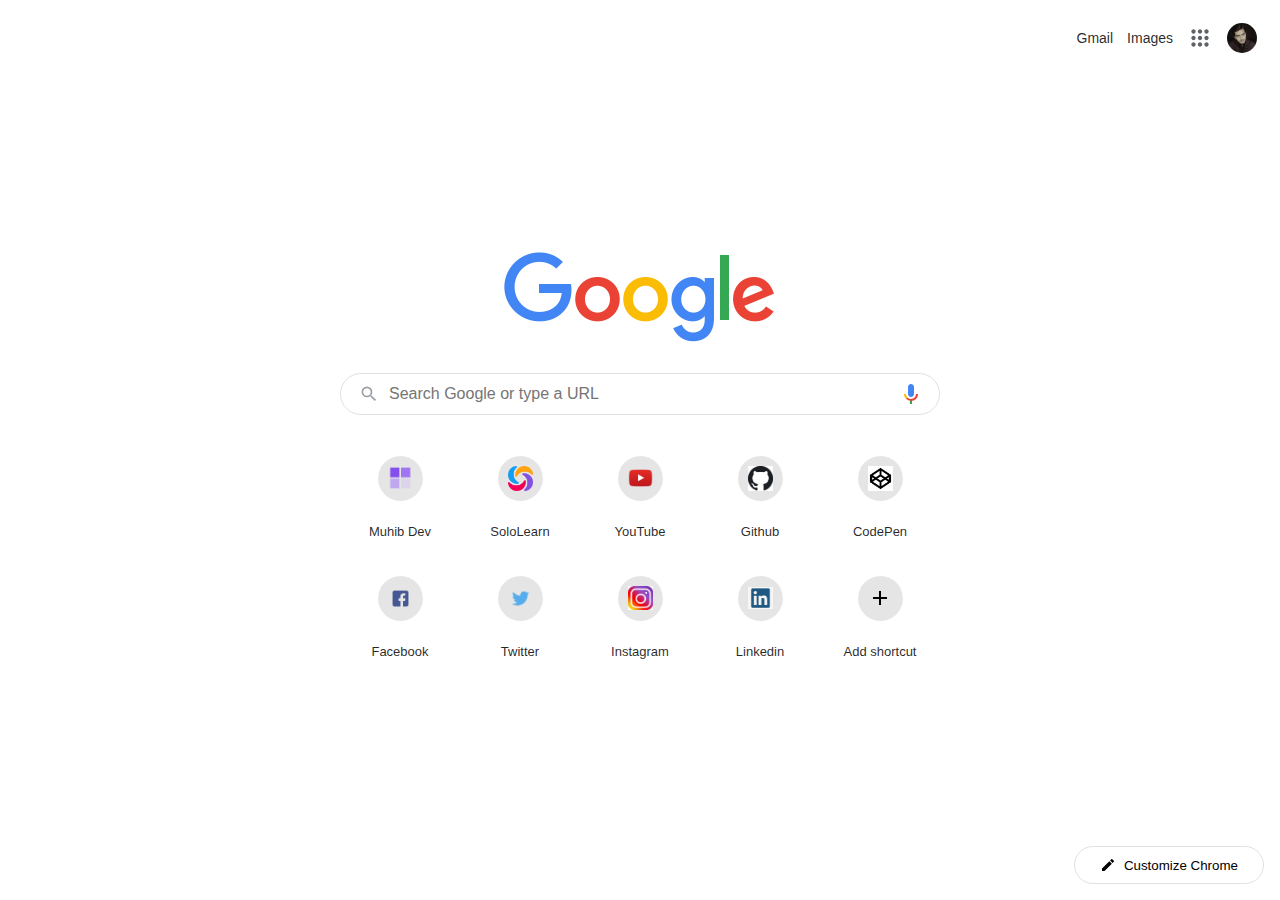
<file: index.html>
<!DOCTYPE html>
<html lang="en">

<head>
  <meta charset="UTF-8">
  <meta http-equiv="X-UA-Compatible" content="IE=edge">
  <meta name="viewport" content="width=device-width, initial-scale=1.0">
  <title>Google</title>
  <link rel="stylesheet" href="style.css">
</head>

<body>
  <main class="container">

    <section class="top">
      <a href="https://mail.google.com/">Gmail</a>
      <a href="https://www.google.com.pk/">Images</a>
      <a href="#" class="grid-icon"><img src="./assets/grid-icon.svg" alt="more icpns"></a>
      <a href="#"><img class="profile" src="./assets/profile.jpg" alt="muhib"></a>
    </section>

    <section class="center">

      <div class="logo"><img src="./assets/logo.png" alt=""></div>

      <form class="search__form">
        <img class="search__icon" src="./assets/search-icon.svg" alt="">
        <input type="text" id="search" placeholder="Search Google or type a URL">
        <img class="cross__icon" src="./assets/cross-icon.svg" alt="">
        <img class="mic__icon" src="./assets/search-mic.svg" alt="">
      </form>

      <div class="suggestion-logo-grid">
        <a href="https://mmuhib.com/">
          <img class="setting-icon" src="./assets/more-icon.svg" alt="">
          <div class="img__container">
            <img src="./assets/suggestion/mmuhib.webp" alt="">
          </div>
          <p>Muhib Dev</p>
        </a>
        <a href="https://www.sololearn.com/profile/19013963">
          <img class="setting-icon" src="./assets/more-icon.svg" alt="">
          <div class="img__container">
            <img src="./assets/suggestion/soloLearn.ico" alt="">
          </div>
          <p>SoloLearn</p>
        </a>
        <a href="https://www.youtube.com/channel/UCAzV2YpdctLQDWPcQAsd1RA">
          <img class="setting-icon" src="./assets/more-icon.svg" alt="">
          <div class="img__container">
            <img src="./assets/suggestion/youtube.png" alt="">
          </div>
          <p>YouTube</p>
        </a>
        <a href="https://github.com/muhibdev">
          <img class="setting-icon" src="./assets/more-icon.svg" alt="">
          <div class="img__container">
            <img src="./assets/suggestion/gitHub.png" alt="">
          </div>
          <p>Github</p>
        </a>
        <a href="https://codepen.io/muhibdev">
          <img class="setting-icon" src="./assets/more-icon.svg" alt="">
          <div class="img__container">
            <img src="./assets/suggestion/codepen.png" alt="">
          </div>
          <p>CodePen</p>
        </a>
        <a href="https://www.facebook.com/mmuhibdev">
          <img class="setting-icon" src="./assets/more-icon.svg" alt="">
          <div class="img__container">
            <img src="./assets/suggestion/facebook.png" alt="">
          </div>
          <p>Facebook</p>
        </a>
        <a href="https://twitter.com/muhibdev">
          <img class="setting-icon" src="./assets/more-icon.svg" alt="">
          <div class="img__container">
            <img src="./assets/suggestion/twitter.png" alt="">
          </div>
          <p>Twitter</p>
        </a>
        <a href="https://www.instagram.com/muhibdev/">
          <img class="setting-icon" src="./assets/more-icon.svg" alt="">
          <div class="img__container">
            <img src="./assets/suggestion/instagram.jfif" alt="">
          </div>
          <p>Instagram</p>
        </a>
        <a href="https://www.linkedin.com/in/muhibdev/">
          <img class="setting-icon" src="./assets/more-icon.svg" alt="">
          <div class="img__container">
            <img src="./assets/suggestion/linkedin-.png" alt="">
          </div>
          <p>Linkedin</p>
        </a>
        <a href="#">
          <div class="img__container">
            <img src="./assets/plus-icon.svg" alt="">
          </div>
          <p>Add shortcut</p>
        </a>
      </div>

    </section>

    <section class="bottom">
      <button>
        <img src="./assets/edit-icon.svg" alt="">
        <span>Customize Chrome</span>
      </button>
    </section>

  </main>

  <script src="./main.js"></script>
</body>

</html>
</file>
<file: style.css>
* {
	padding: 0;
	margin: 0;
	box-sizing: border-box;
}

.container {
	display: flex;
	flex-direction: column;
	padding: 1rem;
	min-height: 100vh;
	justify-content: space-between;
}

.top {
	display: inherit;
	justify-content: flex-end;
	align-items: center;
}
a {
	font-family: arial, sans-serif;
	font-size: 14px;
	color: rgba(0, 0, 0, 0.85);
	text-decoration: none;
	line-height: 24px;
	padding: 7px;
	display: flex;
	justify-content: center;
	align-items: center;
}
.top a:hover {
	text-decoration: underline;
}
.grid-icon {
	width: 40px;
	height: 40px;
}
.profile {
	width: 30px;
	height: 30px;
	border-radius: 50%;
}

.center {
	display: inherit;
	flex-direction: column;
	align-items: center;
}

.logo {
	padding: 25px 0;
}

.search__form {
	width: 100%;
	max-width: 600px;
	display: flex;
	border: 1px solid #dfe1e5;
	border-radius: 25px;
	padding: 0 8px;
}
.search__form:hover {
	box-shadow: 0 1px 6px rgb(32 33 36 / 28%);
	border-color: transparent;
}
.search__form input {
	flex: 1 0 auto;
	border: none;
	outline: none;
	font-family: arial, sans-serif;
	margin: 0;
	padding: 0;
	color: rgba(0, 0, 0, 0.87);
	word-wrap: break-word;
	font-size: 16px;

	caret-color: rgba(0, 0, 0, 0.5);
}
input:focus::placeholder {
	opacity: 0;
}
.search__icon,
.cross__icon,
.mic__icon {
	width: 40px;
	padding: 8px;
	cursor: pointer;
}
.search__icon {
	padding: 10px;
}
.cross__icon {
	margin: 8px 0;
	padding: 0 8px;
	border-right: 1px solid #dfe1e5;
	opacity: 0;
	transition: all ease 0.1s;
}
input:focus + .cross__icon {
	opacity: 1;
}

.suggestion-logo-grid {
	margin-top: 25px;
	display: grid;
	grid-template-columns: repeat(5, 120px);
	grid-auto-rows: 120px;
}

.suggestion-logo-grid a {
	border-radius: 4px;
	background-color: transparent;
	display: flex;
	flex-direction: column;
	justify-content: space-between;
	align-items: center;
	position: relative;
	padding: 1rem 0;
}

.setting-icon {
	position: absolute;
	top: 8px;
	right: 8px;
	opacity: 0;
	border-radius: 50%;
	padding: 2px;
}

.setting-icon:hover,
.suggestion-logo-grid a:hover {
	background-color: rgba(0, 0, 0, 0.1);
}

.suggestion-logo-grid a:hover .setting-icon {
	opacity: 1;
}

.img__container {
	justify-content: center;
	background-color: rgba(0, 0, 0, 0.1);
	border-radius: 50%;
	padding: 10px;
	width: 45px;
	height: 45px;

	display: flex;
	justify-content: center;
	align-items: center;
}
.img__container img {
	margin: auto;
	width: 100%;
}
p {
	font-size: 13px;
}

.bottom {
	display: inherit;
	justify-content: flex-end;
}

button {
	background-color: #fff;
	border: 1px solid #dfe1e5;
	padding: 10px 25px;
	border-radius: 25px;
	display: flex;
	align-items: center;
	justify-content: center;
	cursor: pointer;
}
button:hover {
	box-shadow: 0 1px 6px rgb(32 33 36 / 28%);
	border-color: transparent;
}
button img {
	width: 16px;
	height: 16px;
	margin-right: 8px;
}
</file>
